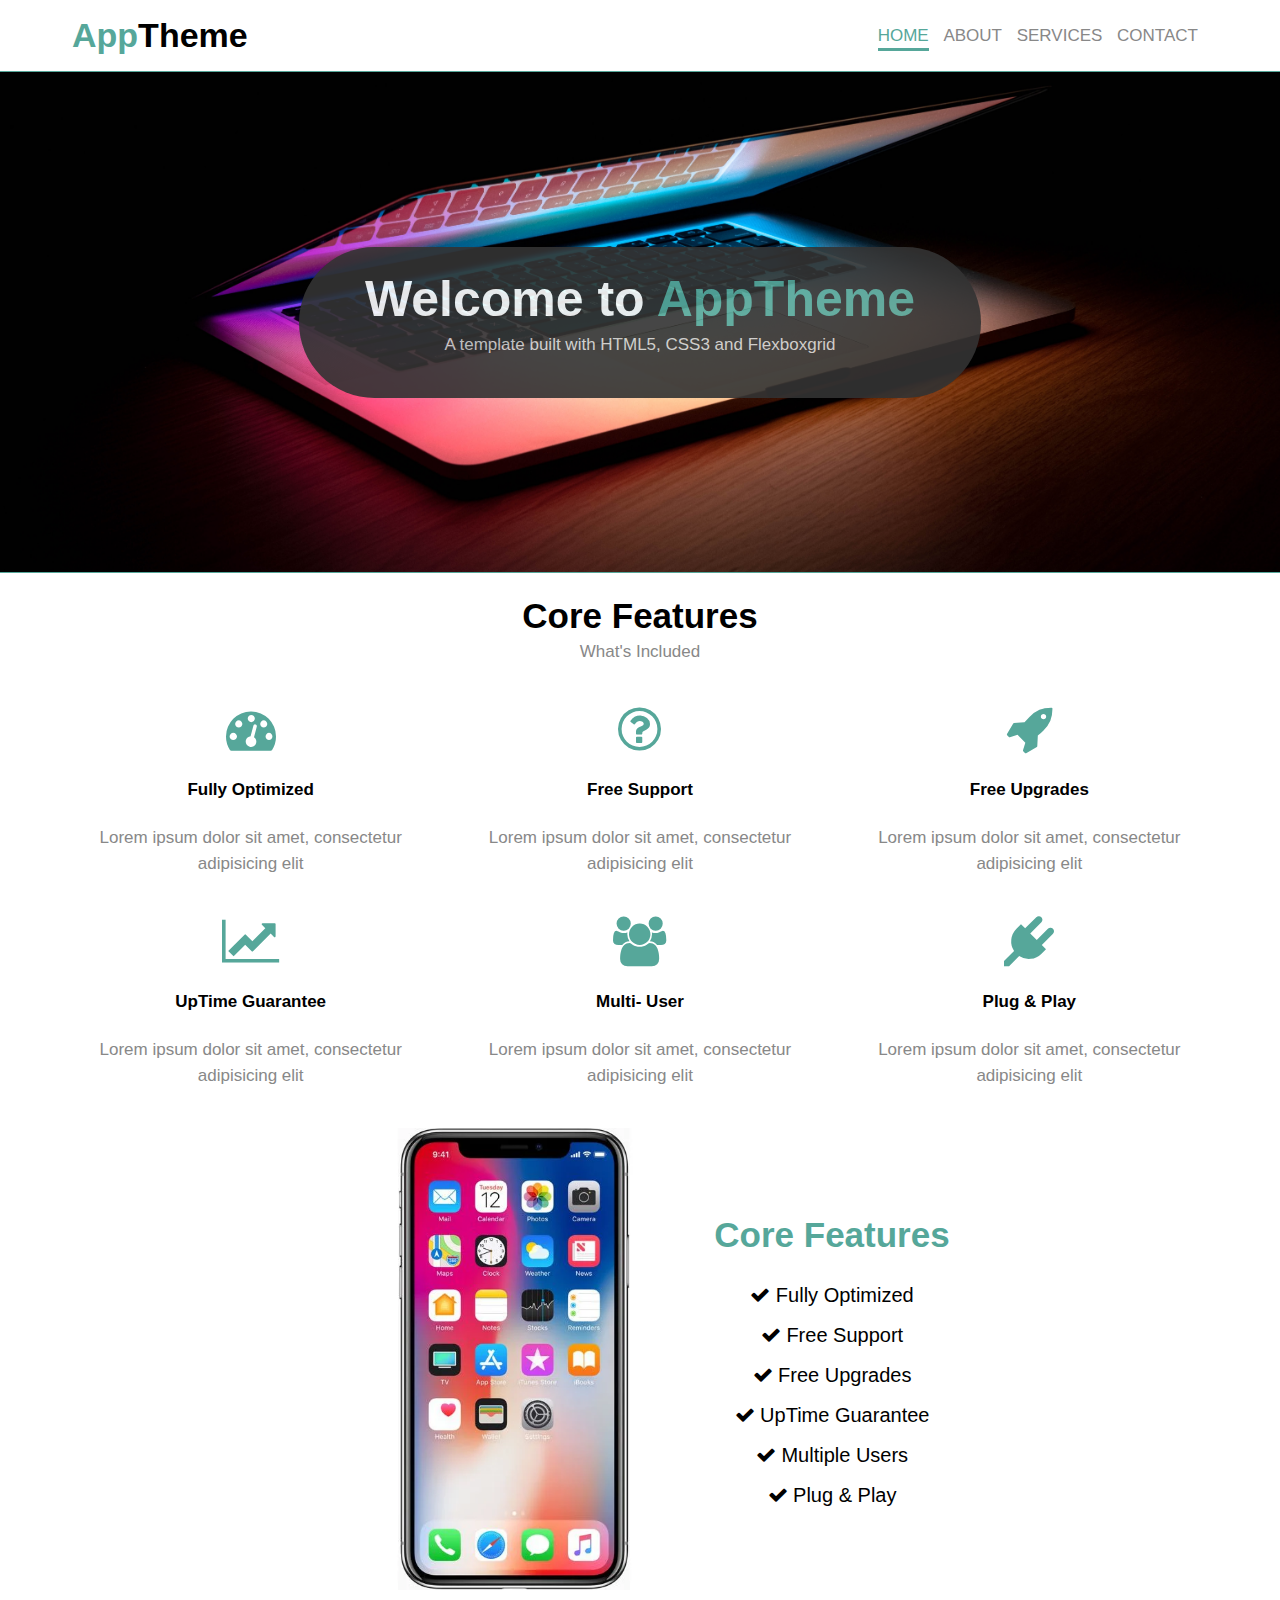
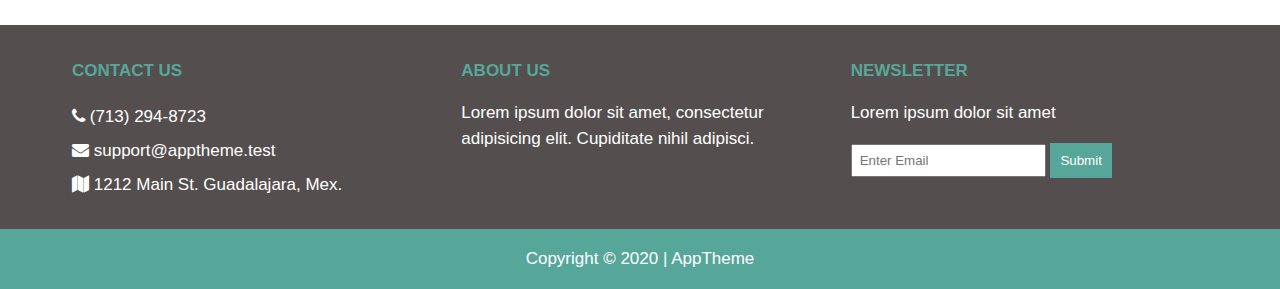
<file: App-Theme-3.html/index.html>
<!DOCTYPE html>
<html lang="en">
<head>
  <meta charset="UTF-8">
  <title>AppTheme | Home</title>
  <link rel="stylesheet" href="css/flexboxgrid.css">
  <link rel="stylesheet" href="css/font-awesome.css">
  <link rel="stylesheet" href="styles.css">
</head>
<body>
  <!-- HEADER -->
  <header id="main-header">
    <div class="container">
      <div  class="row end-sm end-md end-lg center-xs middle-xs middle-sm middle-md middle-lg">
        <div class="col-xs-12 col-sm-2 col-md-2 col-lg-2">
          <h1><span class="primary-text">App</span>Theme</h1>
        </div>
        <div class="col-xs-12 col-sm-10 col-md-10 col-lg-10">
          <nav id="navbar">
            <ul>
              <li class="current"><a href="index.html">Home</a></li>
              <li><a href="about.html">About</a></li>
              <li><a href="services.html">Services</a></li>
              <li><a href="contact.html">Contact</a></li>
            </ul> 
          </nav>
        </div>
      </div>      
    </div>    
  </header>

  <!-- SHOWCASE -->
  <section id="showcase">
    <div class="container">
      <div class="row center-xs center-sm center-md center-lg middle-xs middle-sm middle-md middle-lg">
        <div class="col-xs-7 col-sm-7 col-md-7 col-lg-7 showcase-content">
          <h1>Welcome to <span class="primary-text">AppTheme</span></h1>
          <p>A template built with HTML5, CSS3 and Flexboxgrid</p>          
        </div>
      </div>
    </div>  
  </section>

  <!-- FEATURES -->
  <section id="features">
    <div class="container">
      <div class="row center-xs center-sm center-md center-lg">
        <div class="col-xs-12 col-sm-12 col-md-12 col-lg-12">
          <h2>Core Features</h2>
          <p>What's Included</p>
          <!-- ICON ROW 1 -->
          <div class="row center-xs center-sm center-md center-lg">
            <div class="col-xs-12 col-sm-4 col-md-4 col-lg-4">
              <i class="fa fa-dashboard"></i><br>
              <h4>Fully Optimized</h4>              
              <p>Lorem ipsum dolor sit amet, consectetur adipisicing elit</p> 
          </div>
          <div class="col-xs-12 col-sm-4 col-md-4 col-lg-4">
            <i class="fa fa-question-circle-o"></i><br>
              <h4>Free Support</h4>
              <p>Lorem ipsum dolor sit amet, consectetur adipisicing elit</p> 
          </div>
          <div class="col-xs-12 col-sm-4 col-md-4 col-lg-4">
            <i class="fa fa-rocket"></i><br>
              <h4>Free Upgrades</h4>
              <p>Lorem ipsum dolor sit amet, consectetur adipisicing elit</p> 
          </div>
        </div>

        <!-- ICON ROW 2 -->
          <div class="row center-xs center-sm center-md center-lg">
            <div class="col-xs-12 col-sm-4 col-md-4 col-lg-4">
              <i class="fa fa-line-chart"></i><br>
              <h4>UpTime Guarantee</h4>
              <p>Lorem ipsum dolor sit amet, consectetur adipisicing elit</p> 
            </div>
            <div class="col-xs-12 col-sm-4 col-md-4 col-lg-4">
              <i class="fa fa-users"></i><br>
              <h4>Multi- User</h4>
              <p>Lorem ipsum dolor sit amet, consectetur adipisicing elit</p> 
            </div>
            <div class="col-xs-12 col-sm-4 col-md-4 col-lg-4">
              <i class="fa fa-plug"></i><br>
              <h4>Plug & Play</h4>
              <p>Lorem ipsum dolor sit amet, consectetur adipisicing elit</p> 
            </div>
          </div>  
      </div>
    </div>
   </div>
  </section>

  <!-- INFO SECTION -->
  <section id="info">
    <div class="container">
    <div class="row center-xs center-sm center-md center-lg middle-xs middle-sm middle-md middle-lg">      
       <div class="col-xs-12 col-sm-6 col-md-6 col-lg-6">
        <img src="iphonexdesign.jpg" alt="iphone">
       </div>
       <div class="col-xs-12 col-sm-6 col-md-6 col-lg-6">
     <h2>Core Features</h2>
     <ul>
      <li><i class="fa fa-check"></i> Fully Optimized</li>
      <li><i class="fa fa-check"></i> Free Support</li>
      <li><i class="fa fa-check"></i> Free Upgrades</li>
      <li><i class="fa fa-check"></i> UpTime Guarantee</li>
      <li><i class="fa fa-check"></i> Multiple Users</li>
      <li><i class="fa fa-check"></i> Plug & Play</li>
     </ul>
       </div>
      </div>
     </div>   
  </section>

  <!-- COMPANY -->
  <section id="company">
    <div class="container">
      <div class="row">
        <div class="col-xs-12 col-sm-4 col-md-4 col-lg-4">
          <h4>Contact Us</h4>
          <ul>
            <li><i class="fa fa-phone"></i> (713) 294-8723</li>
            <li><i class="fa fa-envelope"></i> support@apptheme.test</li>
            <li><i class="fa fa-map"></i> 1212 Main St. Guadalajara, Mex.</li>
          </ul>
        </div>
        <div class="col-xs-12 col-sm-4 col-md-4 col-lg-4">
          <h4>About Us</h4>
          <p>Lorem ipsum dolor sit amet, consectetur adipisicing elit. Cupiditate nihil adipisci.</p>
        </div>
        <div class="col-xs-12 col-sm-4 col-md-4 col-lg-4">
          <h4>Newsletter</h4>
          <p>Lorem ipsum dolor sit amet</p>
      <form>
        <input type="text" name="email" placeholder="Enter Email">
        <button type="submit" name="button">Submit</button>
      </form>
        </div>      
      </div>
    </div>
  </section>

  <!-- FOOTER -->
  <footer id="main-footer">
    <div class="container">
      <div class="row center-xs center-sm center-md center-lg">
        <div class="col-xs-12 col-sm-12 col-md-12 col-lg-12">
          <p>Copyright &copy; 2020 | AppTheme</p> 
        </div>
      </div>  
    </div>
  </footer>
</body>
</html>
</file>
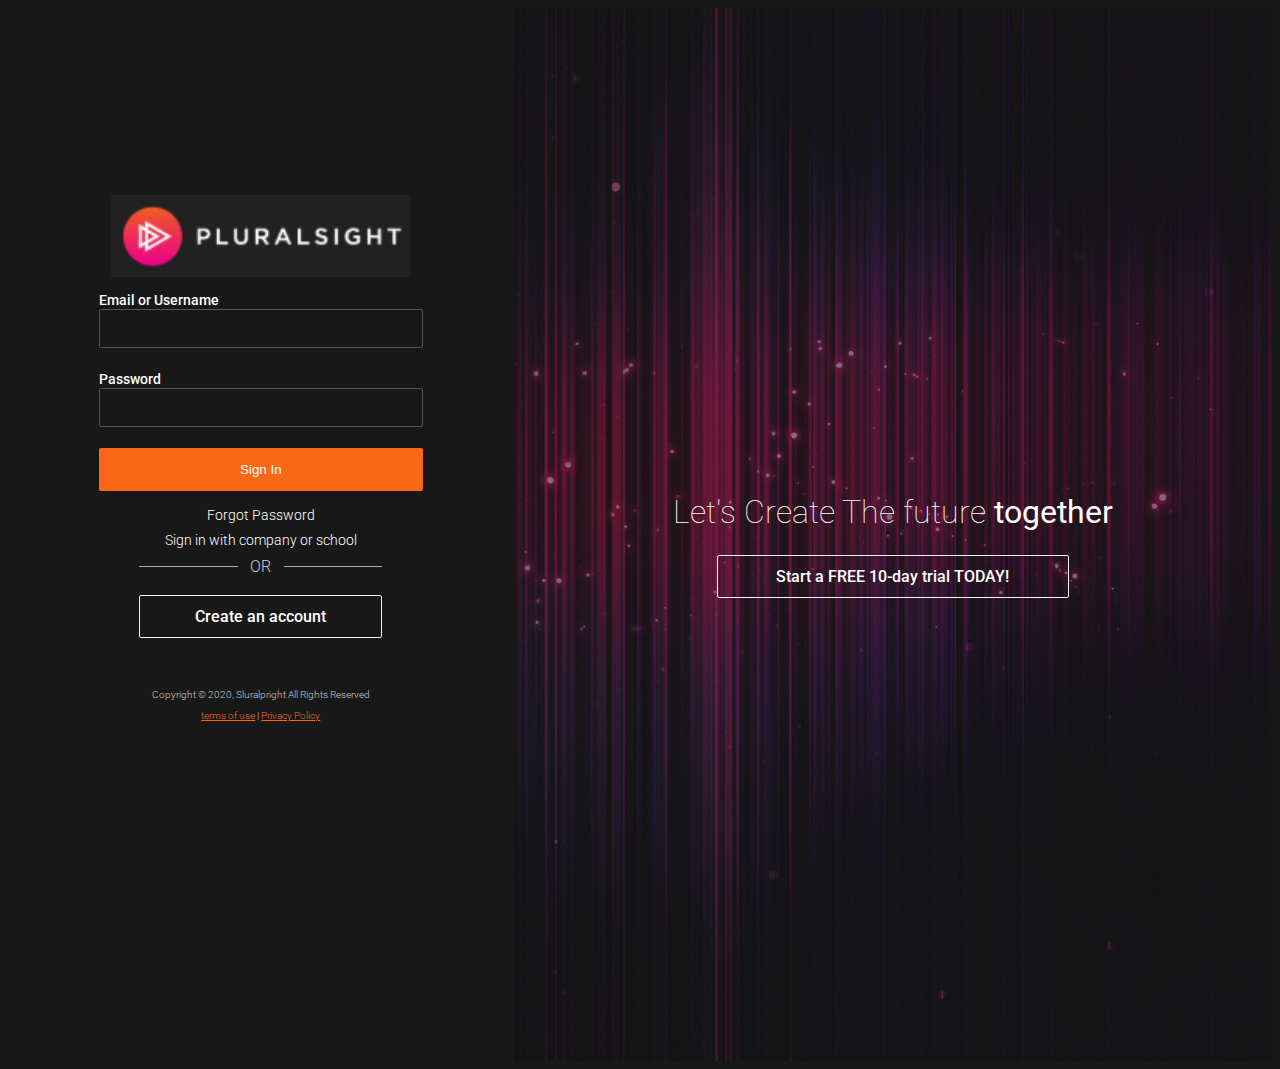
<file: css.PluralsightLoginPage/index.html>
<!DOCTYPE html>
<html lang="en">
<head>
	<meta charset="UTF-8">
	<meta name="viewport" content="width=device-width, initial-scale=1.0"/>
	<meta http-equiv="X-UA-Compatible" content="ie=edge"/>
	<link rel="stylesheet" href="style.css">
	<title>Sign In - Sluralpright</title>
</head>
<header>
</header>
<body>	
 <div id="wrapper">
  	   <div id="left">
  	     <div id="signin">
  	     	<div class="logo">
  		      <img src="images/pluralsightlogo2.png" alt="Sluralpright"/>
  		    </div>
  	        <form>
  		      <div>
  			    <label>Email or Username</label>
  			    <input type="text" class="text-input"/>
  		      </div>
  		      <div>
  			    <label>Password</label>
  			    <input type="password" class="text-input"/>
  		      </div>
  		      <button type="submit" class="primary-btn">Sign In</button>
  	        </form>
  	        <div class="links">
              <a href="#">Forgot Password</a>
              <a href="#">Sign in with company or school</a>
            </div>
            <div class="or">
              <hr class="bar"/>
              <span>OR</span>
              <hr class="bar"/>
            </div>
            <a href="#" class="secondary-btn">Create an account</a>
            </div>
            <footer id="main-footer">
   	          <p>Copyright &copy; 2020, Sluralpright All Rights Reserved</p>
   	          <div>
   	 	        <a href="#">terms of use</a> | <a href="#">Privacy Policy</a>
   	          </div>
            </footer>
          </div>
          <div id="right">
            <div id="showcase">
   	          <div class="showcase-content">
   	            <h1 class="showcase-text">
   	  	          Let's Create The future <strong>together</strong>
   	            </h1>
   	            <a href="#" class="secondary-btn">Start a FREE 10-day trial TODAY!</a>
   		      </div>
   	        </div>
          </div>
        </div>
 </body>
</html>
</file>
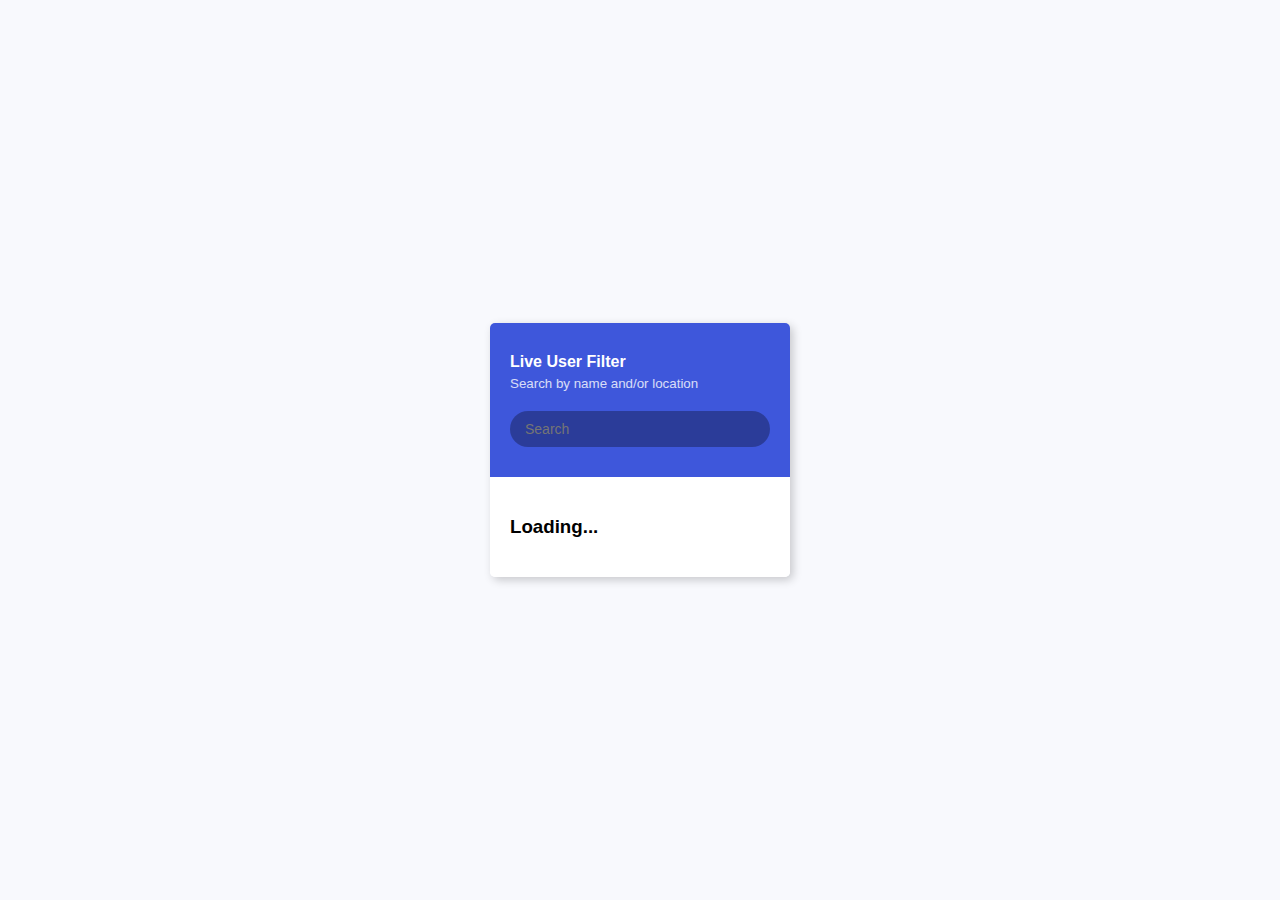
<file: TrvrsyLivUsrFltr/index.html>
<!DOCTYPE html>
<html lang="en">
<head>
    <meta charset="UTF-8">
    <meta http-equiv="X-UA-Compatible" content="IE=edge">
    <meta name="viewport" content="width=device-width, initial-scale=1.0">
    <link rel="stylesheet" href="style.css">
    <title>Live User Filter</title>
</head>
<body>
    <div class="container">
      <header class="header">
        <h4 class="title">Live User Filter</h4>
        <small class="subtitle">Search by name and/or location</small>
        <input type="text" id="filter" placeholder="Search">
      </header>

      <ul id="result" class="user-list">
        <li>
          <h3>Loading...</h3>
        </li>
      </ul>
    </div>
 <script src="script.js"></script>
</body>
</html>
</file>
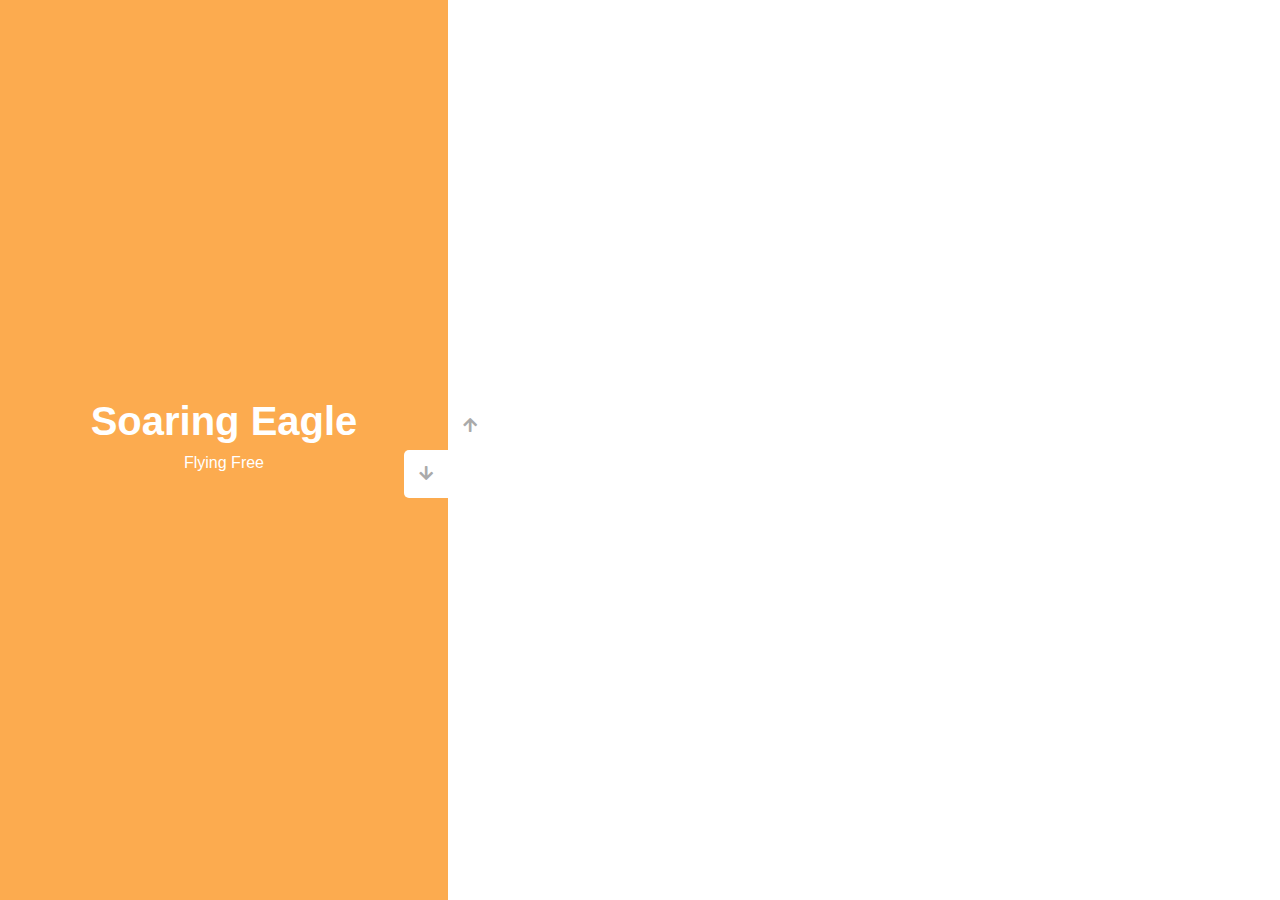
<file: TrvrsyProj2VerSlidr/index.html>
<!DOCTYPE html>
<html lang="en">
<head>
    <meta charset="UTF-8">
    <meta http-equiv="X-UA-Compatible" content="IE=edge">
    <meta name="viewport" content="width=device-width, initial-scale=1.0">
    <link rel="stylesheet" href="https://cdnjs.cloudflare.com/ajax/libs/font-awesome/5.15.1/css/all.min.css"/>
    <link rel="stylesheet" href="style.css">
    <title>Vertical Slider</title>
</head>
  <body>
    <div class="slider-container">
      <div class="left-slide">
        <div style ="background-color: #eb5114">
            <h1>Nature Flower</h1>
            <p>Bright Colors</p>
        </div>
        <div style ="background-color: rgb(114, 101, 145)">
            <h1>The Milky Way</h1>
            <p>Montain Peak</p>
        </div>
        <div style ="background-color: #152947">
            <h1>Majestic Castle</h1>
            <p>Star Lit Sky</p>
        </div>
        <div style ="background-color: #fcab4f">
            <h1>Soaring Eagle</h1>
            <p>Flying Free</p>
        </div>
      </div>
    <div class="right-slide">
        <div style="background-image: url('https://images.unsplash.com/photo-1508768787810-6adc1f613514?ixlib=rb-1.2.1&ixid=MnwxMjA3fDB8MHxwaG90by1wYWdlfHx8fGVufDB8fHx8&auto=format&fit=crop&w=870&q=80')"></div>
        <div style="background-image: url('https://images.unsplash.com/photo-1582623132650-38687cec8253?ixlib=rb-1.2.1&ixid=MnwxMjA3fDB8MHxwaG90by1wYWdlfHx8fGVufDB8fHx8&auto=format&fit=crop&w=870&q=80')"></div>
        <div style="background-image: url('https://images.unsplash.com/photo-1519681393784-d120267933ba?ixid=MnwxMjA3fDB8MHxwaG90by1wYWdlfHx8fGVufDB8fHx8&ixlib=rb-1.2.1&auto=format&fit=crop&w=870&q=80')"></div>
        <div style="background-image: url('https://images.unsplash.com/photo-1512988081803-9edc352397b9?ixid=MnwxMjA3fDB8MHxwaG90by1wYWdlfHx8fGVufDB8fHx8&ixlib=rb-1.2.1&auto=format&fit=crop&w=870&q=80')"></div>
    </div>
    <div class="action-buttons">
        <button class="down-button">
            <i class="fas fa-arrow-down"></i>
        </button>
        <button class="up-button">
            <i class="fas fa-arrow-up"></i>
        </button>
    </div>
    </div>
    <script src="script.js"></script>
  </body>
</html>
</file>
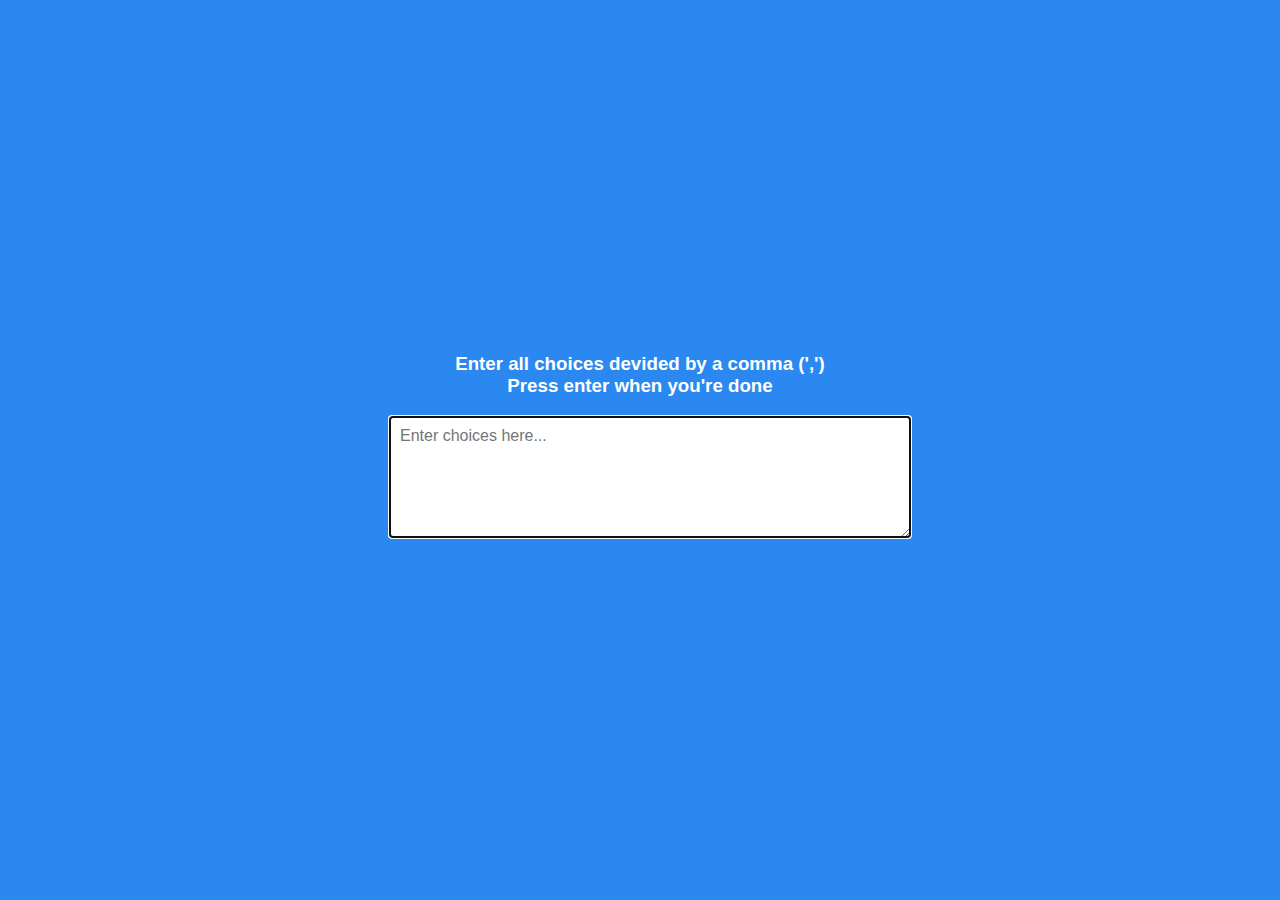
<file: TrvrsyRndmChcpikr/index.html>
<!DOCTYPE html>
<html lang="en">
<head>
    <meta charset="UTF-8">
    <meta http-equiv="X-UA-Compatible" content="IE=edge">
    <meta name="viewport" content="width=device-width, initial-scale=1.0">
    <link rel="stylesheet" href="style.css">
    <title>Random Choice Picker</title>
</head>
<body>
    <div class="container">
        <h3>Enter all choices devided by a comma (',')
        <br>Press enter when you're done</h3>
        <textarea placeholder="Enter choices here..." id="textarea"></textarea>
    <div id="tags"></div>
    </div>
    <script src="script.js"></script>
</body>
</html>
</file>
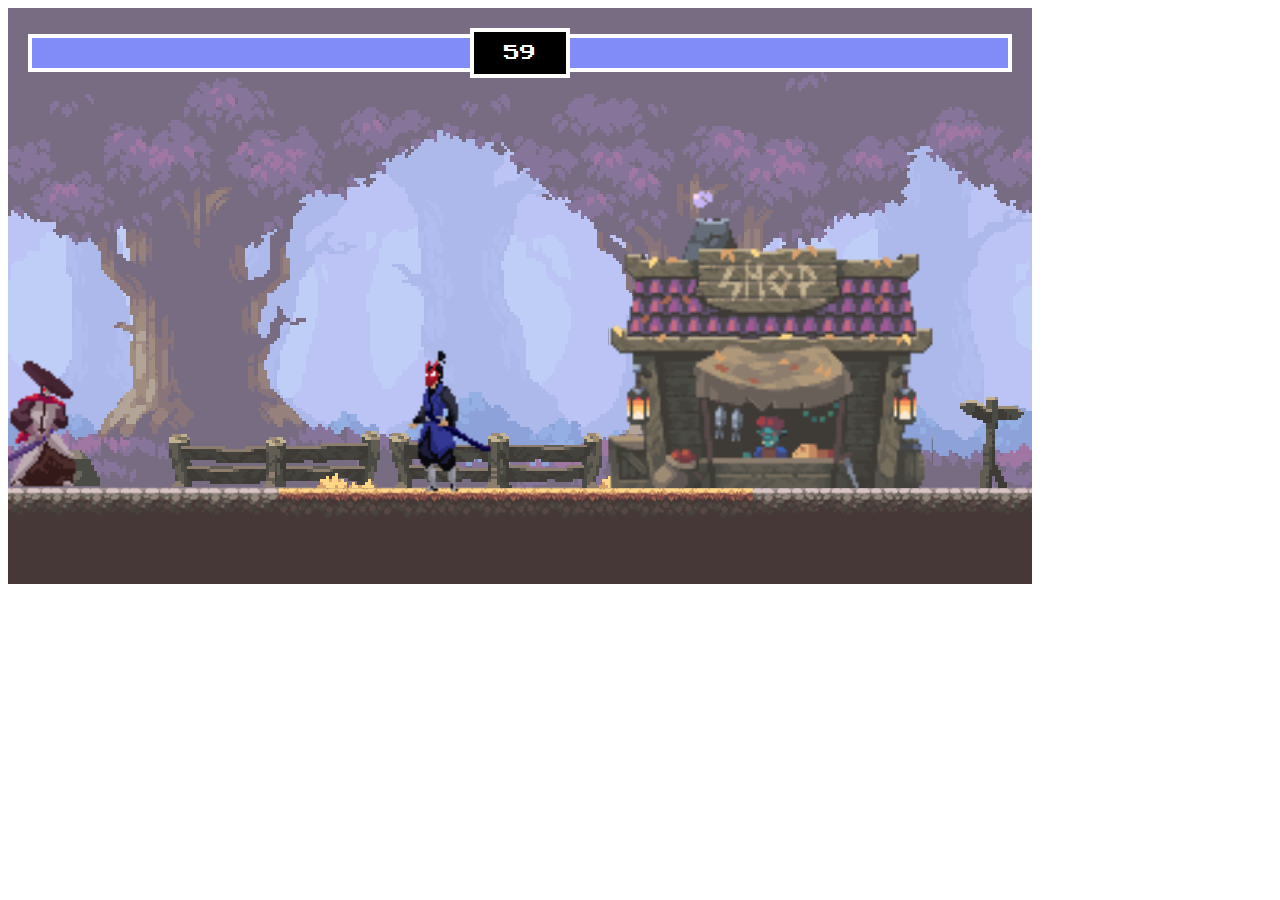
<file: fighting-game/fighting-game-main/fighting-game-main/index.html>
<head>
  <link rel="preconnect" href="https://fonts.googleapis.com" />
  <link rel="preconnect" href="https://fonts.gstatic.com" crossorigin />
  <link
    href="https://fonts.googleapis.com/css2?family=Press+Start+2P&display=swap"
    rel="stylesheet"
  />
  <style>
    * {
      box-sizing: border-box;
      font-family: 'Press Start 2P', cursive;
    }
  </style>
</head>
<body>
  <!-- red container div -->
  <div style="position: relative; display: inline-block">
    <!-- smaller red container div -->
    <div
      style="
        position: absolute;
        display: flex;
        width: 100%;
        align-items: center;
        padding: 20px;
      "
    >
      <!-- player health -->
      <div
        style="
          position: relative;
          width: 100%;
          display: flex;
          justify-content: flex-end;
          border-top: 4px solid white;
          border-left: 4px solid white;
          border-bottom: 4px solid white;
        "
      >
        <div style="background-color: red; height: 30px; width: 100%"></div>
        <div
          id="playerHealth"
          style="
            position: absolute;
            background: #818cf8;
            top: 0;
            right: 0;
            bottom: 0;
            width: 100%;
          "
        ></div>
      </div>

      <!-- timer -->
      <div
        id="timer"
        style="
          background-color: black;
          width: 100px;
          height: 50px;
          flex-shrink: 0;
          display: flex;
          align-items: center;
          justify-content: center;
          color: white;
          border: 4px solid white;
        "
      >
        10
      </div>
      <!-- enemy health -->
      <div
        style="
          position: relative;
          width: 100%;
          border-top: 4px solid white;
          border-bottom: 4px solid white;
          border-right: 4px solid white;
        "
      >
        <div style="background-color: red; height: 30px"></div>
        <div
          id="enemyHealth"
          style="
            position: absolute;
            background: #818cf8;
            top: 0;
            right: 0;
            bottom: 0;
            left: 0;
          "
        ></div>
      </div>
      <div></div>
    </div>
    <div
      id="displayText"
      style="
        position: absolute;
        color: white;
        align-items: center;
        justify-content: center;
        top: 0;
        right: 0;
        bottom: 0;
        left: 0;
        display: none;
      "
    >
      Tie
    </div>
    <canvas></canvas>
  </div>

  <script
    src="https://cdnjs.cloudflare.com/ajax/libs/gsap/3.9.1/gsap.min.js"
    integrity="sha512-H6cPm97FAsgIKmlBA4s774vqoN24V5gSQL4yBTDOY2su2DeXZVhQPxFK4P6GPdnZqM9fg1G3cMv5wD7e6cFLZQ=="
    crossorigin="anonymous"
    referrerpolicy="no-referrer"
  ></script>
  <script src="js/utils.js"></script>
  <script src="js/classes.js"></script>
  <script src="index.js"></script>
</body>
</file>
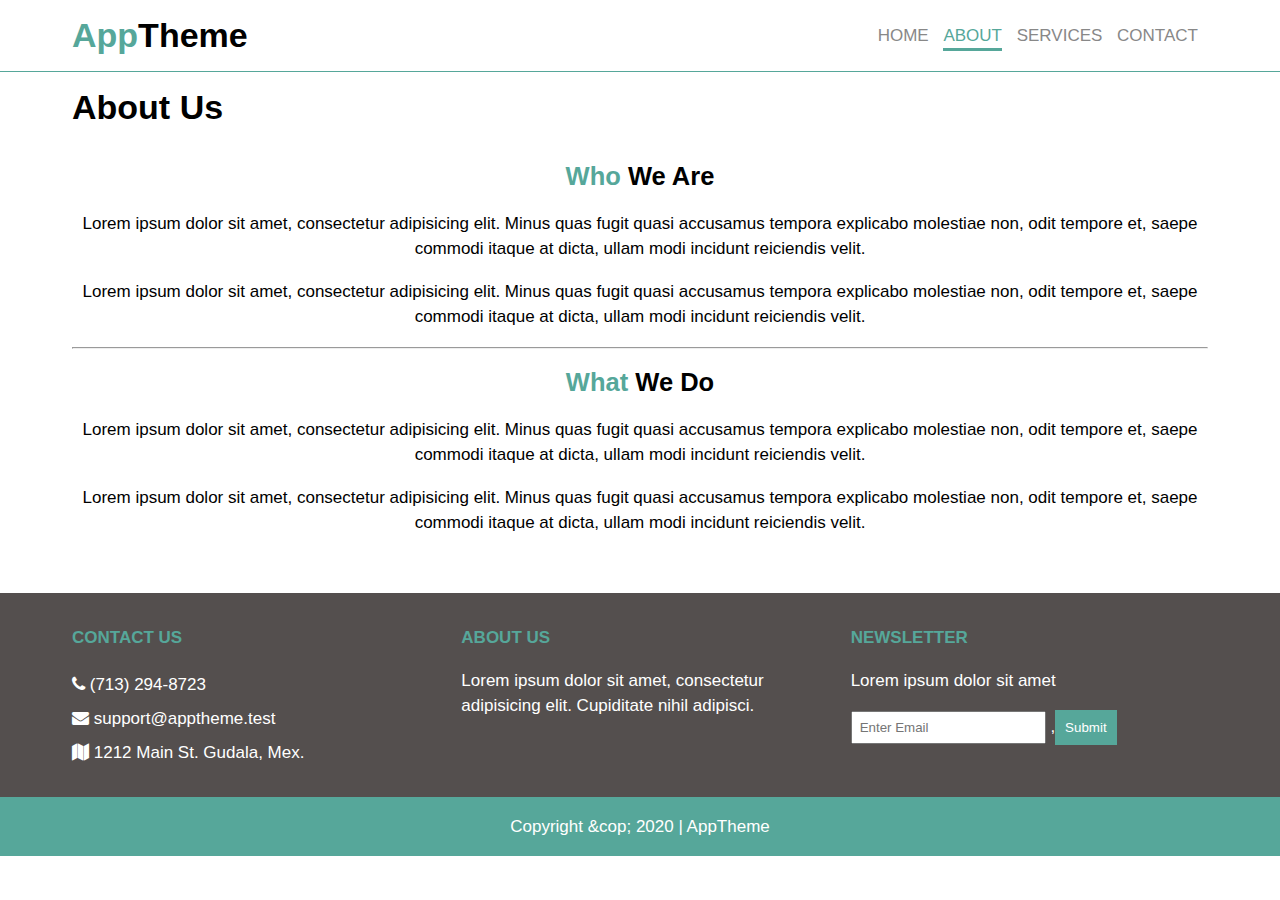
<file: App-Theme-3.html/about.html>
<!DOCTYPE html>
<html>
  <head>
	<meta charset="UTF-8">
	<title>AppTheme | About</title>
	<link rel="stylesheet" href="css/flexboxgrid.css">
	<link rel="stylesheet" href="css/font-awesome.css">
	<link rel="stylesheet" href="styles.css">
  </head>
  <body>

<!-- HEADER -->
	<header id="main-header">
	  <div class="container">
	  	<div  class="row end-sm end-md end-lg center-xs middle-xs middle-sm middle-md middle-lg">
	  	  <div class="col-xs-12 col-sm-2 col-md-2 col-lg-2">
	  		<h1><span class="primary-text">App</span>Theme</h1>
	  	  </div>
	  	  <div class="col-xs-12 col-sm-10 col-md-10 col-lg-10">
	  	  	<nav id="navbar">
	  	  	  <ul>
	  	  	  	<li><a href="index.html">Home</a></li>
	  	  	  	<li class="current"><a href="about.html">About</a></li>
	  	  	  	<li><a href="services.html">Services</a></li>
	  	  	  	<li><a href="contact.html">Contact</a></li>
	  	  	  </ul>	
	  	  	</nav>
	  	  </div>
	  	</div>	  	
	  </div>		
	</header>

<!-- SUBHEADER -->
  <section id="subheader">
  	<div class="container">
  	  <div class="row">
  	  	<div class="col-xs-12 col-sm-12 col-md-12 col-lg-12">
  	  	  <h1>About Us</h1>	
  	  	</div>  	  	
  	  </div>
  	</div>  
  </section>

<!-- MAIN PAGE -->
  <section id="page" class="about">
  	<div class="container">
  	  <div class="row center-xs center-sm center-md center-lg">
  	  	<div class="col-xs-12 col-sm-12 col-md-12 col col-lg-12">
  	  	  <h2><span class="primary-text">Who</span> We Are</h2>
  	  	  <p>Lorem ipsum dolor sit amet, consectetur adipisicing elit. Minus quas fugit quasi accusamus tempora explicabo molestiae non, odit tempore et, saepe commodi itaque at dicta, ullam modi incidunt reiciendis velit.</p>
  	  	  <p>Lorem ipsum dolor sit amet, consectetur adipisicing elit. Minus quas fugit quasi accusamus tempora explicabo molestiae non, odit tempore et, saepe commodi itaque at dicta, ullam modi incidunt reiciendis velit.</p>
  	  	  <hr>
  	  	  <h2><span class="primary-text">What</span> We Do</h2>
  	  	  <p>Lorem ipsum dolor sit amet, consectetur adipisicing elit. Minus quas fugit quasi accusamus tempora explicabo molestiae non, odit tempore et, saepe commodi itaque at dicta, ullam modi incidunt reiciendis velit.</p>
  	  	  <p>Lorem ipsum dolor sit amet, consectetur adipisicing elit. Minus quas fugit quasi accusamus tempora explicabo molestiae non, odit tempore et, saepe commodi itaque at dicta, ullam modi incidunt reiciendis velit.</p>
  	  	</div>  	  	
  	  </div>
  		
  	</div>
  </section>

<!-- COMPANY -->
  <section id="company">
  	<div class="container">
  	  <div class="row">
  	  	<div class="col-xs-12 col-sm-4 col-md-4 col-lg-4">
  	  	  <h4>Contact Us</h4>
  	  	  <ul>
  	  	  	<li><i class="fa fa-phone"></i> (713) 294-8723</li>
  	  	  	<li><i class="fa fa-envelope"></i> support@apptheme.test</li>
  	  	  	<li><i class="fa fa-map"></i> 1212 Main St. Gudala, Mex.</li>
  	  	  </ul>
  	  	</div>
  	  	<div class="col-xs-12 col-sm-4 col-md-4 col-lg-4">
  	  	  <h4>About Us</h4>
  	  	  <p>Lorem ipsum dolor sit amet, consectetur adipisicing elit. Cupiditate nihil adipisci.</p>
  	    </div>
  	    <div class="col-xs-12 col-sm-4 col-md-4 col-lg-4">
  	  	  <h4>Newsletter</h4>
  	  	  <p>Lorem ipsum dolor sit amet</p>
		  <form>
		  	<input type="text" name="email" placeholder="Enter Email">
		  	,<button type="submit" name="button">Submit</button>
		  </form>
  	  	</div>  		
  	  </div>
  	</div>
  </section>

<!-- FOOTER -->
  <footer id="main-footer">
  	<div class="container">
  	  <div class="row center-xs center-sm center-md center-lg">
  	  	<div class="col-xs-12 col-sm-12 col-md-12 col-lg-12">
  	  	  <p>Copyright &cop; 2020 | AppTheme</p>	
  	  	</div>
  	  </div>	
  	</div>
  </footer>
</body>
</html>
</file>
<file: App-Theme-3.html/css/flexboxgrid.css>
/* Uncomment and set these variables to customize the grid. */

.container-fluid {
  margin-right: auto;
  margin-left: auto;
  padding-right: 2rem;
  padding-left: 2rem;
}

.row {
  box-sizing: border-box;
  display: -ms-flexbox;
  display: -webkit-box;
  display: flex;
  -ms-flex: 0 1 auto;
  -webkit-box-flex: 0;
  flex: 0 1 auto;
  -ms-flex-direction: row;
  -webkit-box-orient: horizontal;
  -webkit-box-direction: normal;
  flex-direction: row;
  -ms-flex-wrap: wrap;
  flex-wrap: wrap;
  margin-right: -1rem;
  margin-left: -1rem;
}

.row.reverse {
  -ms-flex-direction: row-reverse;
  -webkit-box-orient: horizontal;
  -webkit-box-direction: reverse;
  flex-direction: row-reverse;
}

.col.reverse {
  -ms-flex-direction: column-reverse;
  -webkit-box-orient: vertical;
  -webkit-box-direction: reverse;
  flex-direction: column-reverse;
}

.col-xs,
.col-xs-1,
.col-xs-2,
.col-xs-3,
.col-xs-4,
.col-xs-5,
.col-xs-6,
.col-xs-7,
.col-xs-8,
.col-xs-9,
.col-xs-10,
.col-xs-11,
.col-xs-12 {
  box-sizing: border-box;
  -ms-flex: 0 0 auto;
  -webkit-box-flex: 0;
  flex: 0 0 auto;
  padding-right: 1rem;
  padding-left: 1rem;
}

.col-xs {
  -webkit-flex-grow: 1;
  -ms-flex-positive: 1;
  -webkit-box-flex: 1;
  flex-grow: 1;
  -ms-flex-preferred-size: 0;
  flex-basis: 0;
  max-width: 100%;
}

.col-xs-1 {
  -ms-flex-preferred-size: 8.333%;
  flex-basis: 8.333%;
  max-width: 8.333%;
}

.col-xs-2 {
  -ms-flex-preferred-size: 16.667%;
  flex-basis: 16.667%;
  max-width: 16.667%;
}

.col-xs-3 {
  -ms-flex-preferred-size: 25%;
  flex-basis: 25%;
  max-width: 25%;
}

.col-xs-4 {
  -ms-flex-preferred-size: 33.333%;
  flex-basis: 33.333%;
  max-width: 33.333%;
}

.col-xs-5 {
  -ms-flex-preferred-size: 41.667%;
  flex-basis: 41.667%;
  max-width: 41.667%;
}

.col-xs-6 {
  -ms-flex-preferred-size: 50%;
  flex-basis: 50%;
  max-width: 50%;
}

.col-xs-7 {
  -ms-flex-preferred-size: 58.333%;
  flex-basis: 58.333%;
  max-width: 58.333%;
}

.col-xs-8 {
  -ms-flex-preferred-size: 66.667%;
  flex-basis: 66.667%;
  max-width: 66.667%;
}

.col-xs-9 {
  -ms-flex-preferred-size: 75%;
  flex-basis: 75%;
  max-width: 75%;
}

.col-xs-10 {
  -ms-flex-preferred-size: 83.333%;
  flex-basis: 83.333%;
  max-width: 83.333%;
}

.col-xs-11 {
  -ms-flex-preferred-size: 91.667%;
  flex-basis: 91.667%;
  max-width: 91.667%;
}

.col-xs-12 {
  -ms-flex-preferred-size: 100%;
  flex-basis: 100%;
  max-width: 100%;
}

.col-xs-offset-1 {
  margin-left: 8.333%;
}

.col-xs-offset-2 {
  margin-left: 16.667%;
}

.col-xs-offset-3 {
  margin-left: 25%;
}

.col-xs-offset-4 {
  margin-left: 33.333%;
}

.col-xs-offset-5 {
  margin-left: 41.667%;
}

.col-xs-offset-6 {
  margin-left: 50%;
}

.col-xs-offset-7 {
  margin-left: 58.333%;
}

.col-xs-offset-8 {
  margin-left: 66.667%;
}

.col-xs-offset-9 {
  margin-left: 75%;
}

.col-xs-offset-10 {
  margin-left: 83.333%;
}

.col-xs-offset-11 {
  margin-left: 91.667%;
}

.start-xs {
  -ms-flex-pack: start;
  -webkit-box-pack: start;
  justify-content: flex-start;
  text-align: start;
}

.center-xs {
  -ms-flex-pack: center;
  -webkit-box-pack: center;
  justify-content: center;
  text-align: center;
}

.end-xs {
  -ms-flex-pack: end;
  -webkit-box-pack: end;
  justify-content: flex-end;
  text-align: end;
}

.top-xs {
  -ms-flex-align: start;
  -webkit-box-align: start;
  align-items: flex-start;
}

.middle-xs {
  -ms-flex-align: center;
  -webkit-box-align: center;
  align-items: center;
}

.bottom-xs {
  -ms-flex-align: end;
  -webkit-box-align: end;
  align-items: flex-end;
}

.around-xs {
  -ms-flex-pack: distribute;
  justify-content: space-around;
}

.between-xs {
  -ms-flex-pack: justify;
  -webkit-box-pack: justify;
  justify-content: space-between;
}

.first-xs {
  -ms-flex-order: -1;
  -webkit-box-ordinal-group: 0;
  order: -1;
}

.last-xs {
  -ms-flex-order: 1;
  -webkit-box-ordinal-group: 2;
  order: 1;
}

@media only screen and (min-width: 48em) {
  .container {
    width: 46rem;
  }

  .col-sm,
  .col-sm-1,
  .col-sm-2,
  .col-sm-3,
  .col-sm-4,
  .col-sm-5,
  .col-sm-6,
  .col-sm-7,
  .col-sm-8,
  .col-sm-9,
  .col-sm-10,
  .col-sm-11,
  .col-sm-12 {
    box-sizing: border-box;
    -ms-flex: 0 0 auto;
    -webkit-box-flex: 0;
    flex: 0 0 auto;
    padding-right: 1rem;
    padding-left: 1rem;
  }

  .col-sm {
    -webkit-flex-grow: 1;
    -ms-flex-positive: 1;
    -webkit-box-flex: 1;
    flex-grow: 1;
    -ms-flex-preferred-size: 0;
    flex-basis: 0;
    max-width: 100%;
  }

  .col-sm-1 {
    -ms-flex-preferred-size: 8.333%;
    flex-basis: 8.333%;
    max-width: 8.333%;
  }

  .col-sm-2 {
    -ms-flex-preferred-size: 16.667%;
    flex-basis: 16.667%;
    max-width: 16.667%;
  }

  .col-sm-3 {
    -ms-flex-preferred-size: 25%;
    flex-basis: 25%;
    max-width: 25%;
  }

  .col-sm-4 {
    -ms-flex-preferred-size: 33.333%;
    flex-basis: 33.333%;
    max-width: 33.333%;
  }

  .col-sm-5 {
    -ms-flex-preferred-size: 41.667%;
    flex-basis: 41.667%;
    max-width: 41.667%;
  }

  .col-sm-6 {
    -ms-flex-preferred-size: 50%;
    flex-basis: 50%;
    max-width: 50%;
  }

  .col-sm-7 {
    -ms-flex-preferred-size: 58.333%;
    flex-basis: 58.333%;
    max-width: 58.333%;
  }

  .col-sm-8 {
    -ms-flex-preferred-size: 66.667%;
    flex-basis: 66.667%;
    max-width: 66.667%;
  }

  .col-sm-9 {
    -ms-flex-preferred-size: 75%;
    flex-basis: 75%;
    max-width: 75%;
  }

  .col-sm-10 {
    -ms-flex-preferred-size: 83.333%;
    flex-basis: 83.333%;
    max-width: 83.333%;
  }

  .col-sm-11 {
    -ms-flex-preferred-size: 91.667%;
    flex-basis: 91.667%;
    max-width: 91.667%;
  }

  .col-sm-12 {
    -ms-flex-preferred-size: 100%;
    flex-basis: 100%;
    max-width: 100%;
  }

  .col-sm-offset-1 {
    margin-left: 8.333%;
  }

  .col-sm-offset-2 {
    margin-left: 16.667%;
  }

  .col-sm-offset-3 {
    margin-left: 25%;
  }

  .col-sm-offset-4 {
    margin-left: 33.333%;
  }

  .col-sm-offset-5 {
    margin-left: 41.667%;
  }

  .col-sm-offset-6 {
    margin-left: 50%;
  }

  .col-sm-offset-7 {
    margin-left: 58.333%;
  }

  .col-sm-offset-8 {
    margin-left: 66.667%;
  }

  .col-sm-offset-9 {
    margin-left: 75%;
  }

  .col-sm-offset-10 {
    margin-left: 83.333%;
  }

  .col-sm-offset-11 {
    margin-left: 91.667%;
  }

  .start-sm {
    -ms-flex-pack: start;
    -webkit-box-pack: start;
    justify-content: flex-start;
    text-align: start;
  }

  .center-sm {
    -ms-flex-pack: center;
    -webkit-box-pack: center;
    justify-content: center;
    text-align: center;
  }

  .end-sm {
    -ms-flex-pack: end;
    -webkit-box-pack: end;
    justify-content: flex-end;
    text-align: end;
  }

  .top-sm {
    -ms-flex-align: start;
    -webkit-box-align: start;
    align-items: flex-start;
  }

  .middle-sm {
    -ms-flex-align: center;
    -webkit-box-align: center;
    align-items: center;
  }

  .bottom-sm {
    -ms-flex-align: end;
    -webkit-box-align: end;
    align-items: flex-end;
  }

  .around-sm {
    -ms-flex-pack: distribute;
    justify-content: space-around;
  }

  .between-sm {
    -ms-flex-pack: justify;
    -webkit-box-pack: justify;
    justify-content: space-between;
  }

  .first-sm {
    -ms-flex-order: -1;
    -webkit-box-ordinal-group: 0;
    order: -1;
  }

  .last-sm {
    -ms-flex-order: 1;
    -webkit-box-ordinal-group: 2;
    order: 1;
  }
}

@media only screen and (min-width: 62em) {
  .container {
    width: 61rem;
  }

  .col-md,
  .col-md-1,
  .col-md-2,
  .col-md-3,
  .col-md-4,
  .col-md-5,
  .col-md-6,
  .col-md-7,
  .col-md-8,
  .col-md-9,
  .col-md-10,
  .col-md-11,
  .col-md-12 {
    box-sizing: border-box;
    -ms-flex: 0 0 auto;
    -webkit-box-flex: 0;
    flex: 0 0 auto;
    padding-right: 1rem;
    padding-left: 1rem;
  }

  .col-md {
    -webkit-flex-grow: 1;
    -ms-flex-positive: 1;
    -webkit-box-flex: 1;
    flex-grow: 1;
    -ms-flex-preferred-size: 0;
    flex-basis: 0;
    max-width: 100%;
  }

  .col-md-1 {
    -ms-flex-preferred-size: 8.333%;
    flex-basis: 8.333%;
    max-width: 8.333%;
  }

  .col-md-2 {
    -ms-flex-preferred-size: 16.667%;
    flex-basis: 16.667%;
    max-width: 16.667%;
  }

  .col-md-3 {
    -ms-flex-preferred-size: 25%;
    flex-basis: 25%;
    max-width: 25%;
  }

  .col-md-4 {
    -ms-flex-preferred-size: 33.333%;
    flex-basis: 33.333%;
    max-width: 33.333%;
  }

  .col-md-5 {
    -ms-flex-preferred-size: 41.667%;
    flex-basis: 41.667%;
    max-width: 41.667%;
  }

  .col-md-6 {
    -ms-flex-preferred-size: 50%;
    flex-basis: 50%;
    max-width: 50%;
  }

  .col-md-7 {
    -ms-flex-preferred-size: 58.333%;
    flex-basis: 58.333%;
    max-width: 58.333%;
  }

  .col-md-8 {
    -ms-flex-preferred-size: 66.667%;
    flex-basis: 66.667%;
    max-width: 66.667%;
  }

  .col-md-9 {
    -ms-flex-preferred-size: 75%;
    flex-basis: 75%;
    max-width: 75%;
  }

  .col-md-10 {
    -ms-flex-preferred-size: 83.333%;
    flex-basis: 83.333%;
    max-width: 83.333%;
  }

  .col-md-11 {
    -ms-flex-preferred-size: 91.667%;
    flex-basis: 91.667%;
    max-width: 91.667%;
  }

  .col-md-12 {
    -ms-flex-preferred-size: 100%;
    flex-basis: 100%;
    max-width: 100%;
  }

  .col-md-offset-1 {
    margin-left: 8.333%;
  }

  .col-md-offset-2 {
    margin-left: 16.667%;
  }

  .col-md-offset-3 {
    margin-left: 25%;
  }

  .col-md-offset-4 {
    margin-left: 33.333%;
  }

  .col-md-offset-5 {
    margin-left: 41.667%;
  }

  .col-md-offset-6 {
    margin-left: 50%;
  }

  .col-md-offset-7 {
    margin-left: 58.333%;
  }

  .col-md-offset-8 {
    margin-left: 66.667%;
  }

  .col-md-offset-9 {
    margin-left: 75%;
  }

  .col-md-offset-10 {
    margin-left: 83.333%;
  }

  .col-md-offset-11 {
    margin-left: 91.667%;
  }

  .start-md {
    -ms-flex-pack: start;
    -webkit-box-pack: start;
    justify-content: flex-start;
    text-align: start;
  }

  .center-md {
    -ms-flex-pack: center;
    -webkit-box-pack: center;
    justify-content: center;
    text-align: center;
  }

  .end-md {
    -ms-flex-pack: end;
    -webkit-box-pack: end;
    justify-content: flex-end;
    text-align: end;
  }

  .top-md {
    -ms-flex-align: start;
    -webkit-box-align: start;
    align-items: flex-start;
  }

  .middle-md {
    -ms-flex-align: center;
    -webkit-box-align: center;
    align-items: center;
  }

  .bottom-md {
    -ms-flex-align: end;
    -webkit-box-align: end;
    align-items: flex-end;
  }

  .around-md {
    -ms-flex-pack: distribute;
    justify-content: space-around;
  }

  .between-md {
    -ms-flex-pack: justify;
    -webkit-box-pack: justify;
    justify-content: space-between;
  }

  .first-md {
    -ms-flex-order: -1;
    -webkit-box-ordinal-group: 0;
    order: -1;
  }

  .last-md {
    -ms-flex-order: 1;
    -webkit-box-ordinal-group: 2;
    order: 1;
  }
}

@media only screen and (min-width: 75em) {
  .container {
    width: 71rem;
  }

  .col-lg,
  .col-lg-1,
  .col-lg-2,
  .col-lg-3,
  .col-lg-4,
  .col-lg-5,
  .col-lg-6,
  .col-lg-7,
  .col-lg-8,
  .col-lg-9,
  .col-lg-10,
  .col-lg-11,
  .col-lg-12 {
    box-sizing: border-box;
    -ms-flex: 0 0 auto;
    -webkit-box-flex: 0;
    flex: 0 0 auto;
    padding-right: 1rem;
    padding-left: 1rem;
  }

  .col-lg {
    -webkit-flex-grow: 1;
    -ms-flex-positive: 1;
    -webkit-box-flex: 1;
    flex-grow: 1;
    -ms-flex-preferred-size: 0;
    flex-basis: 0;
    max-width: 100%;
  }

  .col-lg-1 {
    -ms-flex-preferred-size: 8.333%;
    flex-basis: 8.333%;
    max-width: 8.333%;
  }

  .col-lg-2 {
    -ms-flex-preferred-size: 16.667%;
    flex-basis: 16.667%;
    max-width: 16.667%;
  }

  .col-lg-3 {
    -ms-flex-preferred-size: 25%;
    flex-basis: 25%;
    max-width: 25%;
  }

  .col-lg-4 {
    -ms-flex-preferred-size: 33.333%;
    flex-basis: 33.333%;
    max-width: 33.333%;
  }

  .col-lg-5 {
    -ms-flex-preferred-size: 41.667%;
    flex-basis: 41.667%;
    max-width: 41.667%;
  }

  .col-lg-6 {
    -ms-flex-preferred-size: 50%;
    flex-basis: 50%;
    max-width: 50%;
  }

  .col-lg-7 {
    -ms-flex-preferred-size: 58.333%;
    flex-basis: 58.333%;
    max-width: 58.333%;
  }

  .col-lg-8 {
    -ms-flex-preferred-size: 66.667%;
    flex-basis: 66.667%;
    max-width: 66.667%;
  }

  .col-lg-9 {
    -ms-flex-preferred-size: 75%;
    flex-basis: 75%;
    max-width: 75%;
  }

  .col-lg-10 {
    -ms-flex-preferred-size: 83.333%;
    flex-basis: 83.333%;
    max-width: 83.333%;
  }

  .col-lg-11 {
    -ms-flex-preferred-size: 91.667%;
    flex-basis: 91.667%;
    max-width: 91.667%;
  }

  .col-lg-12 {
    -ms-flex-preferred-size: 100%;
    flex-basis: 100%;
    max-width: 100%;
  }

  .col-lg-offset-1 {
    margin-left: 8.333%;
  }

  .col-lg-offset-2 {
    margin-left: 16.667%;
  }

  .col-lg-offset-3 {
    margin-left: 25%;
  }

  .col-lg-offset-4 {
    margin-left: 33.333%;
  }

  .col-lg-offset-5 {
    margin-left: 41.667%;
  }

  .col-lg-offset-6 {
    margin-left: 50%;
  }

  .col-lg-offset-7 {
    margin-left: 58.333%;
  }

  .col-lg-offset-8 {
    margin-left: 66.667%;
  }

  .col-lg-offset-9 {
    margin-left: 75%;
  }

  .col-lg-offset-10 {
    margin-left: 83.333%;
  }

  .col-lg-offset-11 {
    margin-left: 91.667%;
  }

  .start-lg {
    -ms-flex-pack: start;
    -webkit-box-pack: start;
    justify-content: flex-start;
    text-align: start;
  }

  .center-lg {
    -ms-flex-pack: center;
    -webkit-box-pack: center;
    justify-content: center;
    text-align: center;
  }

  .end-lg {
    -ms-flex-pack: end;
    -webkit-box-pack: end;
    justify-content: flex-end;
    text-align: end;
  }

  .top-lg {
    -ms-flex-align: start;
    -webkit-box-align: start;
    align-items: flex-start;
  }

  .middle-lg {
    -ms-flex-align: center;
    -webkit-box-align: center;
    align-items: center;
  }

  .bottom-lg {
    -ms-flex-align: end;
    -webkit-box-align: end;
    align-items: flex-end;
  }

  .around-lg {
    -ms-flex-pack: distribute;
    justify-content: space-around;
  }

  .between-lg {
    -ms-flex-pack: justify;
    -webkit-box-pack: justify;
    justify-content: space-between;
  }

  .first-lg {
    -ms-flex-order: -1;
    -webkit-box-ordinal-group: 0;
    order: -1;
  }

  .last-lg {
    -ms-flex-order: 1;
    -webkit-box-ordinal-group: 2;
    order: 1;
  }
}
</file>
<file: App-Theme-3.html/styles.css>
body {
    font-family: 'Open-sans', sans-serif;
    font-size: 17px;
    line-height: 1.5em;
    margin: 0;
    padding: 0;
  }
  
  img {
    width: 100%;
    padding-bottom: 5%;
    padding-left: 30%;
  }
  
  .container {
    margin: auto;
  }
  
  /* COMMON CLASS */
  .primary-text {
    color: #56a79a;
  }
  
  .primary-background {
    background: #56a79a;
  }
  
  /* HEADER */
  #main-header {
    border-bottom: 1px solid #56a79a;
  }
  
  /* NAVBAR */
  #navbar {
    text-transform: uppercase;
  }
  
  #navbar li {
    display: inline;
    padding-right: 10px;
    list-style: none;
  }
  
  #navbar a {
    text-decoration: none;
    color: #888;
  }
  
  #navbar li.current a, #navbar a:hover {
    color: #56a79a;
    border-bottom: 3px solid #56a79a;
    padding-bottom: 3px;
  }
  
  /* SHOWCASE */
  #showcase {
    background:url('showcase.jpg') no-repeat center center;
    border-bottom: 1px solid #56a79a;
    margin-bottom: 30px;
    background-size: cover;
  }
  
  #showcase .row {
    height: 500px;
  }
  
  #showcase h1 {
    font-size: 50px;
    margin: 0;
    padding-bottom: 20px;
  }
  
  #showcase p {
    color: #ccc;
    margin: 0;
  }
  
  #showcase .showcase-content{
    background: #333;
    color: #fff;
    border-radius: 90px;
    padding: 40px;
    opacity: 0.9;
  }
  
  /* FEATURES */
  #features h2 {
    font-size: 35px;
    margin: 0;
    padding-bottom: 10px;
  }
  
  #features p {
    color: #888;
    margin: 0;
    margin-bottom: 40px;
  }
  
  #features .fa {
    font-size: 50px;
    color: #56a79a;
  }
  
  /* INFO */
  #info h2 {
    font-size: 35px;
    margin: 0;
    padding: 0 200px 10px 0;
    color: #56a79a;
  }
  
  #info ul {
    list-style: none;
    padding: 0;
    padding-right: 200px;
  }
  
  #info li {
    line-height: 2em;
    font-size: 20px;
  }
  
  /* COMPANY */
  #company {
    background: #544f4e;
    color: #fff;
    padding: 10px 0;
  }
  
  #company h4 {
    text-transform: uppercase;
    margin-bottom: 0;
    color: #56a79a;
  }
  
  #company ul {
    padding: 0;
    list-style: none;
    line-height: 2em;
  }
  
  #company input[type="text"] {
    padding: 7px;
  }
  
  #company button {
    background: #56a79a;;
    color: #fff;
    padding: 10px;
    border: 0;
  }
  
  /* FOOTER */
  #main-footer {
    background: #56a79a;
    color: #fff;
  }
  
  /* PAGE */
  #page {
    margin-bottom: 40px;
  }
  
  /* SERVICES */
  .services ul li {
    list-style: none;
    padding: 10px;
  }
  
  .services ul li:nth-child(odd) {
    background: #333;
    color: #fff;
  }
  
  .services ul li:nth-child(even) {
    background: #56a79a;
    color: #fff;
  }
  
  /* CONTACT */
  .contact form {
    background: #333;
    color: #fff;
    padding: 20px;
  }
  
  .contact form input[type="text"] {
    width: 50%;
    height: 30px;
    margin-bottom: 10px;
  }
  
  .contact form textarea {
    width: 50%;
    height: 100px;
  }
  
  .contact form button {
    width: 50%;
    padding: 10px 0;
    border: 0;
    background: #222;
    color: #fff;
  }
  
  .contact form label {
    text-transform: uppercase;
    
  }
  
  /* MEDIA QUERIES */
  @media(max-width: 800px) {
    #showcase h1 {
      font-size: 30px;
    }
  }
  
  @media(max-width: 500px) {
    #showcase .showcase-content {
      padding: 40px 10px;
    }
  }
</file>
<file: css.PluralsightLoginPage/style.css>
@import url('https://fonts.googleapis.com/css?family=Roboto:300');

* {
  box-sizing: border-box;
}

body {
  font-family: 'Roboto', sans-serif;
  font-weight: 300;
  background: #181818;
  color: #fff;
  overflow: hidden;
}

h1,
h2,
h3,
h4,
h5,
h6 {
  font-weight: 100;
}

#wrapper {
  display: flex;
  flex-direction: row;
}

#left {
  display: flex;
  flex-direction: column;
  flex: 1;   
  align-items: center;
  justify-content: center;
  height: 100vh;
}

#right {
  flex: 1;
}


#signin {
  display: flex;
  flex-direction: column;
  justify-content: center;
  align-items: center;
  width: 80%;
  padding-bottom: 0.1rem;
}

#signin form {
  width: 80%;
  padding-bottom: 1rem; 
  height: 100%; 
}

#signin .logo {
  margin-bottom: 1vh;
}

#signin .logo img {
  width: 300px;
  height: auto;
}

#signin label {
  font-size: 0.9rem;
  line-height: 0.3rem;
  font-weight: 500;
}

#signin .text-input {
  margin-bottom: 1.3rem;
  width: 100%;
  border-radius: 2px;
  background: #181818;
  border: 1px solid #555;
  color: #ccc;
  padding: 0.5rem 1rem;
  line-height: 1.3rem;
}

#signin .primary-btn {
  width: 100%;
}

#signin .secondary-btn,
.or,
.links {
  width: 60%;
} 

#signin .links a {
  display: block;
  color: #fff;
  text-decoration: none;
  margin-bottom: 0.5rem;
  text-align: center;
  font-size: 0.9rem;
}

#signin .or {
  display: flex;
  flex-direction: row;
  margin-bottom: 1.2rem;
  align-items: center;
  
}

#signin .or .bar {
  flex: auto;
  border: none;
  height: 1px;
  background: #aaa;
}

#signin .or span {
  color: #ccc;
  padding: 0 0.8rem;
}


#showcase {
  display: flex;
  justify-content: center;
  align-items: center; 
  background: url('images/login-bg.jpg') no-repeat center center / cover;
  height: 117vh;
  text-align: center;   
}

#showcase .showcase-text {
  font-size: 2rem;
  width: 100%;
  color: #fff;
  margin-bottom: 1.5rem;
}

#showcase .secondary-btn {
  width: 80%;
  margin: auto;
}


#main-footer {
  color: #ccc;
  text-align: center;
  font-size: 0.6rem;
  max-width: 80%;
  padding-top: 2.5rem;
}

#main-footer a {
  color: #f96816;
  text-decoration: underline;
}


.primary-btn {
  padding: 0.7rem 1rem;
  height: 2.7rem;
  display: block;
  border: 0;
  border-radius: 2px;
  font-weight: 500;
  background: #f96816;
  color: #fff;
  text-decoration: none;
  cursor: pointer;
  text-align: center;
  transition: all 0.5s;
}

.primary-btn:hover {
  background-color: #ff7b39;
}

.secondary-btn {
  padding: 0.7rem 1rem;
  height: 2.7rem;
  display: block;
  border: 1px solid #f4f4f4;
  border-radius: 2px;
  font-weight: 500;
  background: none;
  color: #fff;
  text-decoration: none;
  cursor: pointer;
  text-align: center;
  transition: all 0.5s;
}

.secondary-btn:hover {
  border-color: #ff7b39;
  color: #ff7b39;
}


@media (min-width: 1200px) {
  #left {
    flex: 4;
  }

  #right {
    flex: 6;
  }
}

@media (max-width: 768px) {
  body {
    overflow: auto;
  }

  #right {
    display: none;
  }

  #left {
    justify-content: start;
    margin-top: 4vh;
  }

  #signin .logo {
    margin-bottom: 2vh;
  }

  #signin .text-input {
    margin-bottom: 0.7rem;
  }

  #main-footer {
    padding-top: 1rem;
  }
}
</file>
<file: TrvrsyLivUsrFltr/style.css>
* {
    box-sizing: border-box;
}

body {
    background-color: #f8f9fd;
    font-family: 'Roboto', sans-serif;
    display: flex;
    align-items: center;
    justify-content: center;
    height: 100vh;
    overflow: hidden;
    margin: 0;
}

.container {
    border-radius: 5px;
    box-shadow: 3px 3px 10px rgba(0, 0, 0, 0.2);
    overflow: hidden;
    width: 300px;
}

.title {
    margin: 0;
}

.subtitle {
    display: inline-block;
    margin: 5px 0 20px;
    opacity: 0.8;
}

.header {
    background-color: #3e57db;
    color: #fff;
    padding: 30px 20px;
}

.header input {
    background-color: rgba(0, 0, 0, 0.3);
    border: 0;
    border-radius: 50px;
    color: white;
    font-size: 14px;
    padding: 10px 15px;
    width: 100%;
}

.header input:focus {
    outline: none;
}

.user-list {
    background-color: white;
    list-style-type: none;
    margin: 0;
    padding: 0;
    max-height: 400px;
    overf;overflow-y: auto;
}

.user-list li {
    display: flex;
    padding: 20px;
}.user-list img {
    border-radius: 50%;
    object-fit: cover;
    height: 50px;
    width: 50px;
}

.user-list .user-info {
    margin-left: 10px;
}

.user-list .user-info h4 {
    margin: 0 0 10px;
}

.user-list .user-info p {
    font-size: 12px;
}

.user-list li:not(:last-of-type) {
    border-bottom: 1px solid #eee;
}

.user-list li.hide {
    display: none;
}
</file>
<file: TrvrsyProj2VerSlidr/style.css>
* {
    box-sizing: border-box;
    margin: 0;
    padding: 0;
}

body {
    font-family: 'Open Sans', sans-serif;
}

.slider-container {
    position: relative;
    overflow: hidden;
    width: 100vw;
    height: 100vh;
}

.left-slide {
    height: 100%;
    width: 35%;
    position: absolute;
    top: 0;
    left: 0;
    transition: transform .5s ease-in-out;
}

.left-slide > div {
    height: 100%;
    width: 100%;
    display: flex;
    flex-direction: column;
    align-items: center;
    justify-content: center;
    color: white;
}

.left-slide h1 {
    font-size: 40px;
    margin-bottom: 10px;
    margin-top: -30px;
}

.right-slide {
    height: 100%;
    position: absolute;
    top: 0;
    left: 35%;
    width: 65%;
    transition: transform .5s ease-in-out;
}

.right-slide > div {
    background-repeat: no-repeat;
    background-size: cover;
    background-position: center center;
    height: 100%;
    width: 100%;
}

button {
    background-color: white;
    border: none;
    color: #aaa;
    cursor: pointer;
    font-size: 16px;
    padding: 15px;
}

button:hover {
    color: #222;
}

button:focus {
    outline: none;
}
 .slider-container .action-buttons button {
     position: absolute;
     left: 35%;
     top: 50%;
     z-index: 100;
 }

 .slider-container .action-buttons .down-button {
     transform: translateX(-100%);
     border-top-left-radius: 5px;
     border-bottom-left-radius: 5px;
 }

 .slider-container .action-buttons .up-button {
    transform: translateY(-100%);
    border-top-right-radius: 5px;
    border-bottom-right-radius: 5px;
}
</file>
<file: TrvrsyRndmChcpikr/style.css>
body {
    background-color: #2B88F0;
    font-family: 'mMuli', sans-serif;
    display: flex;
    flex-direction: column;
    align-items: center;
    justify-content: center;
    height: 100vh;
    overflow: hidden;
    margin: 0;
}

h3 {
    color: white;
    margin: 10px 0 20px;
    text-align: center;
}

.container {
    width: 500px;
}

textarea {
    border: none;
    display: block;
    width: 100%;
    height: 100px;
    font-family: inherit;
    padding: 10px;
    margin: 0 0 20px;
    font-size: 16px;
}

.tag {
    background-color: #F0932B;
    color: white;
    border-radius: 50px;
    padding: 10px 20px;
    margin: 0 5px 10px 0;
    font-size: 14px;
    display: inline-block;
}

.tag.highlight {
    background-color: #273C75;
}
</file>
